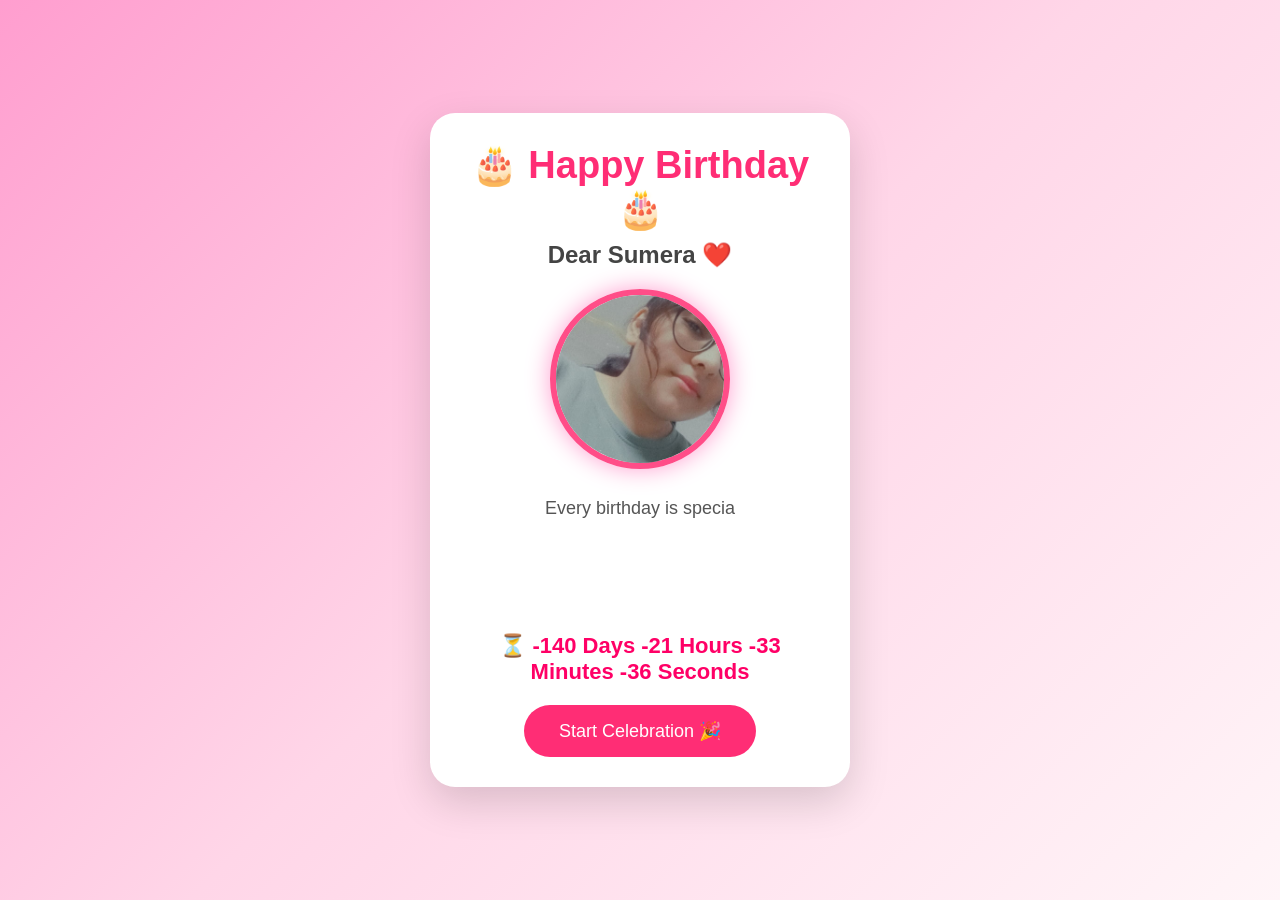
<file: index.html>
<!DOCTYPE html>
<html lang="en">
<head>
<meta charset="UTF-8">
<meta name="viewport" content="width=device-width, initial-scale=1.0">
<title>Happy Birthday Sumera ❤️</title>
<link rel="stylesheet" href="style.css">
</head>

<body>

<div class="hearts"></div>

<div class="container">

<h1>🎂 Happy Birthday 🎂</h1>

<h2>Dear Sumera ❤️</h2>

<img src="photo2.jpeg" class="profile">

<p id="typing"></p>

<div id="countdown"></div>

<a href="memories.html" class="btn">
Start Celebration 🎉
</a>

</div>

<script>
const text="Every birthday is special, but yours is my favourite. May Allah bless you with happiness, success and endless smiles. ❤️";

let i=0;

function typing(){
if(i<text.length){
document.getElementById("typing").innerHTML+=text.charAt(i);
i++;
setTimeout(typing,45);
}
}

typing();

const target=new Date("July 18, 2026 00:00:00").getTime();

setInterval(()=>{
const now=new Date().getTime();

const gap=target-now;

const d=Math.floor(gap/(1000*60*60*24));
const h=Math.floor((gap%(1000*60*60*24))/(1000*60*60));
const m=Math.floor((gap%(1000*60*60))/(1000*60));
const s=Math.floor((gap%(1000*60))/1000);

document.getElementById("countdown").innerHTML=
"⏳ "+d+" Days "+h+" Hours "+m+" Minutes "+s+" Seconds";

},1000);

for(let j=0;j<35;j++){

let heart=document.createElement("span");

heart.innerHTML="❤️";

heart.className="heart";

heart.style.left=Math.random()*100+"vw";

heart.style.animationDuration=(Math.random()*5+4)+"s";

document.body.appendChild(heart);

}
</script>

</body>
</html>
</file>
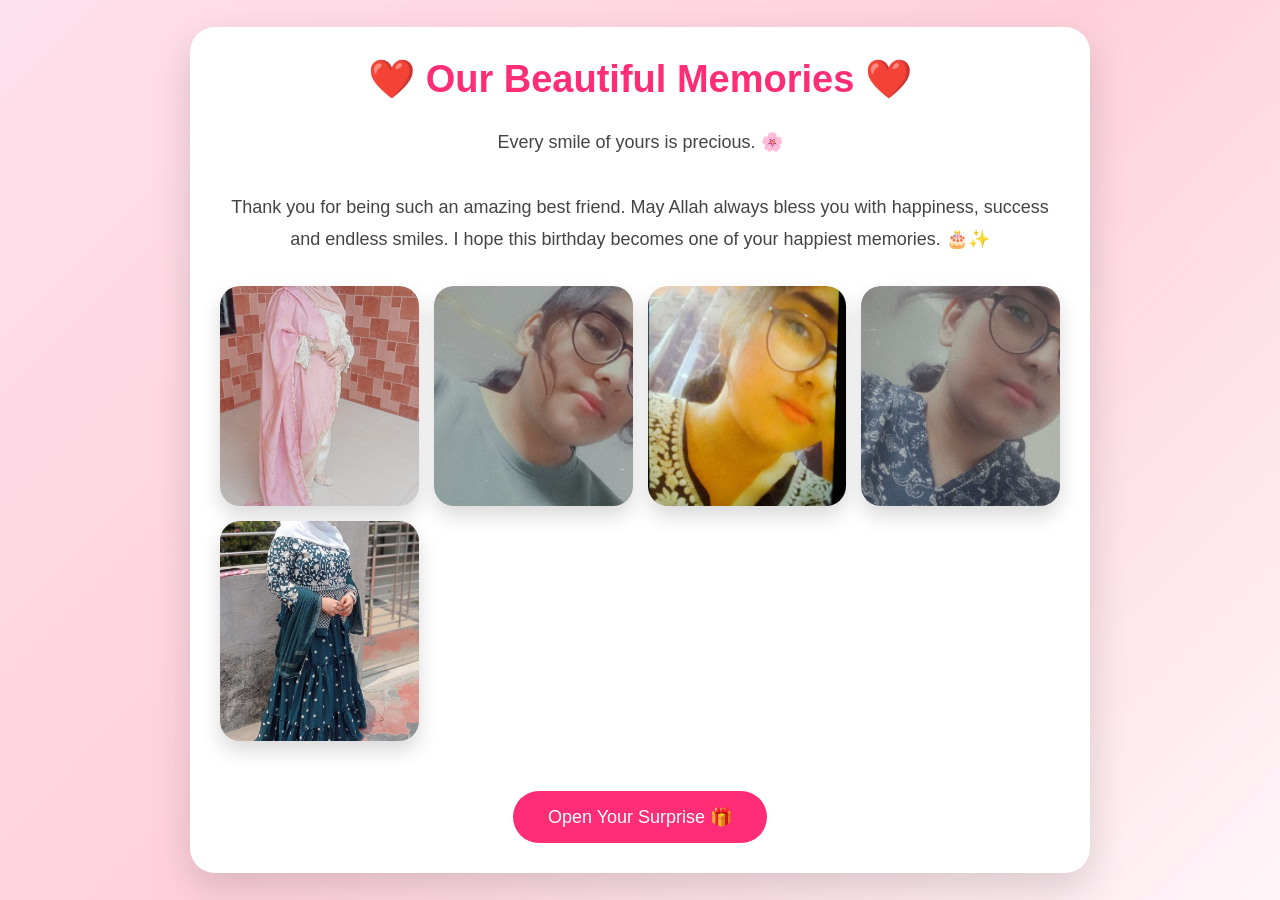
<file: memories.html>
<!DOCTYPE html>
<html lang="en">
<head>
<meta charset="UTF-8">
<meta name="viewport" content="width=device-width, initial-scale=1.0">
<title>Our Memories ❤️</title>
<link rel="stylesheet" href="style.css">

<style>
body{
background:linear-gradient(135deg,#ffe0ec,#ffd1dc,#fff5f8);
display:flex;
justify-content:center;
align-items:center;
min-height:100vh;
padding:20px;
}

.container{
max-width:900px;
width:100%;
}

.gallery{
display:grid;
grid-template-columns:repeat(auto-fit,minmax(180px,1fr));
gap:15px;
margin:30px 0;
}

.gallery img{
width:100%;
height:220px;
object-fit:cover;
border-radius:20px;
box-shadow:0 10px 20px rgba(0,0,0,.15);
transition:.4s;
}

.gallery img:hover{
transform:scale(1.05);
}

.message{
font-size:18px;
line-height:1.8;
margin:25px 0;
color:#444;
}

.btn{
display:inline-block;
margin-top:20px;
}
</style>

</head>
<body>

<div class="container">

<h1>❤️ Our Beautiful Memories ❤️</h1>

<p class="message">
Every smile of yours is precious. 🌸<br><br>
Thank you for being such an amazing best friend.
May Allah always bless you with happiness, success and endless smiles.
I hope this birthday becomes one of your happiest memories. 🎂✨
</p>

<div class="gallery">
<img src="photo1.jpeg">
<img src="photo2.jpeg">
<img src="photo3.jpeg">
<img src="photo4.jpeg">
<img src="photo5.jpeg">
</div>

<a href="surprise.html" class="btn">
Open Your Surprise 🎁
</a>

</div>

</body>
</html>
</file>
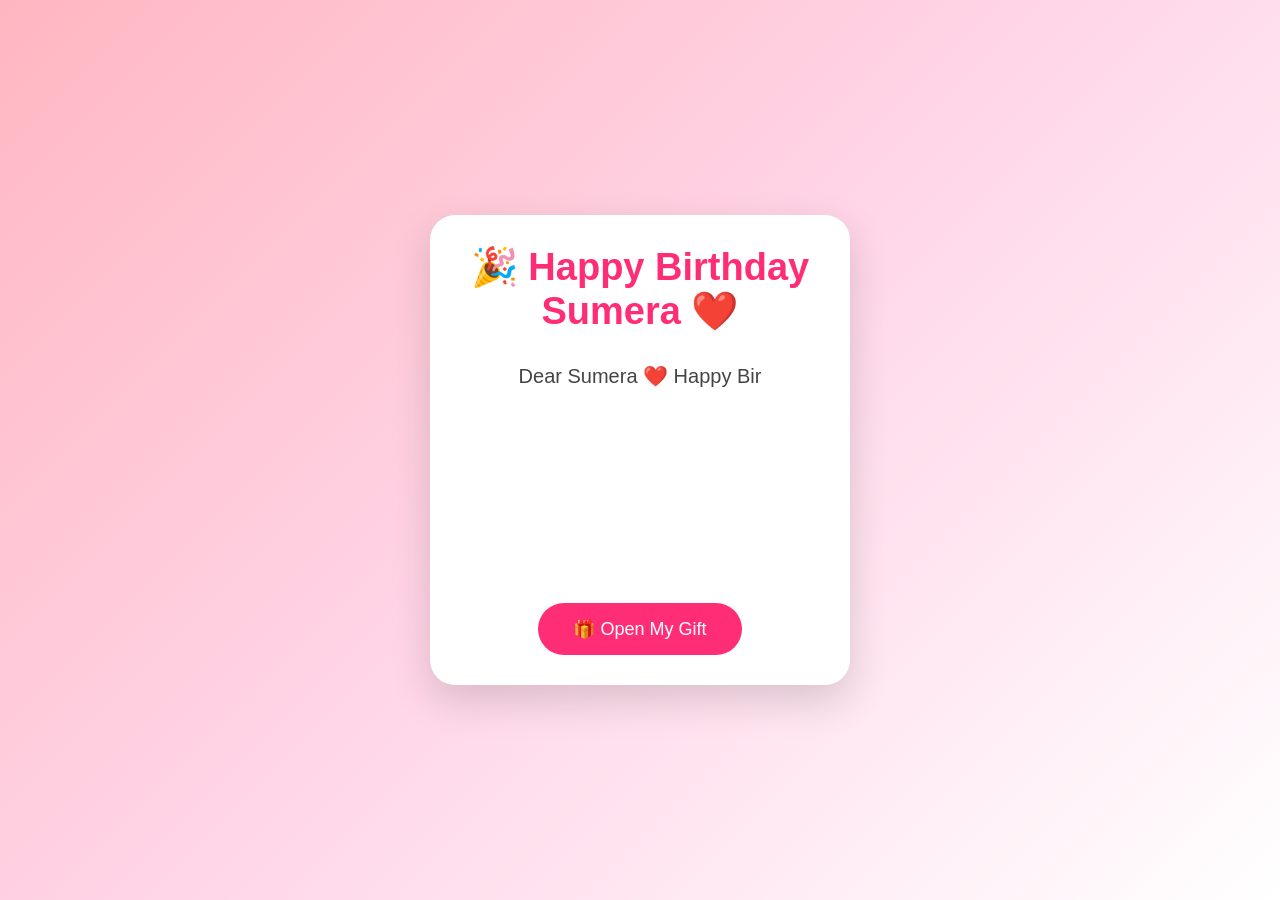
<file: surprise.html>
<!DOCTYPE html>
<html lang="en">
<head>
<meta charset="UTF-8">
<meta name="viewport" content="width=device-width, initial-scale=1.0">
<title>🎁 Surprise For Sumera</title>
<link rel="stylesheet" href="style.css">

<style>
body{
background:linear-gradient(135deg,#ffb6c1,#ffd6e8,#fff);
overflow:hidden;
}

.container{
text-align:center;
}

#letter{
font-size:20px;
line-height:1.8;
color:#444;
margin:25px 0;
min-height:220px;
}

button{
padding:15px 35px;
border:none;
border-radius:40px;
background:#ff2d75;
color:white;
font-size:18px;
cursor:pointer;
transition:.3s;
}

button:hover{
transform:scale(1.08);
background:#ff0055;
}

.confetti{
position:absolute;
top:-20px;
font-size:22px;
animation:fall 4s linear infinite;
}

@keyframes fall{
0%{transform:translateY(-50px) rotate(0);}
100%{transform:translateY(110vh) rotate(720deg);}
}
</style>
</head>

<body>

<div class="container">

<h1>🎉 Happy Birthday Sumera ❤️</h1>

<p id="letter"></p>

<button onclick="celebrate()">🎁 Open My Gift</button>

</div>

<script>

const msg =
`Dear Sumera ❤️

Happy Birthday!

May Allah bless you with happiness, success, good health and endless smiles.

Thank you for being such an amazing best friend.

Keep smiling, keep shining and never stop believing in yourself.

Enjoy your special day!

With Love,
Ahmad ❤️`;

let i=0;

function type(){
if(i<msg.length){
document.getElementById("letter").innerHTML+=msg.charAt(i);
i++;
setTimeout(type,40);
}
}

type();

function celebrate(){

for(let i=0;i<120;i++){

let c=document.createElement("div");

c.className="confetti";

c.innerHTML=["🎉","🎊","❤️","✨","🎈"][Math.floor(Math.random()*5)];

c.style.left=Math.random()*100+"vw";

c.style.animationDuration=(Math.random()*3+2)+"s";

document.body.appendChild(c);

}

alert("🎂 Happy Birthday Sumera! ❤️🥳");
}

</script>

</body>
</html>
</file>
<file: style.css>
*{
margin:0;
padding:0;
box-sizing:border-box;
font-family:'Poppins',sans-serif;
}

body{
background:linear-gradient(135deg,#ff9ecf,#ffd6e8,#fff5f8);
height:100vh;
display:flex;
justify-content:center;
align-items:center;
overflow:hidden;
}

.container{
width:90%;
max-width:420px;
background:#fff;
padding:30px;
border-radius:25px;
text-align:center;
box-shadow:0 15px 40px rgba(0,0,0,.15);
animation:pop .8s ease;
z-index:2;
}

h1{
font-size:38px;
color:#ff2d75;
margin-bottom:10px;
}

h2{
color:#444;
margin-bottom:20px;
}

.profile{
width:180px;
height:180px;
border-radius:50%;
object-fit:cover;
border:6px solid #ff4d88;
margin-bottom:20px;
box-shadow:0 0 25px #ff9ecf;
}

p{
font-size:18px;
line-height:1.7;
color:#555;
min-height:120px;
}

#countdown{
margin:20px 0;
font-size:22px;
font-weight:bold;
color:#ff0066;
}

.btn{
display:inline-block;
padding:15px 35px;
background:#ff2d75;
color:#fff;
text-decoration:none;
border-radius:40px;
font-size:18px;
transition:.3s;
}

.btn:hover{
background:#ff0055;
transform:scale(1.08);
}

.heart{
position:absolute;
font-size:22px;
top:-50px;
animation:fall linear infinite;
}

@keyframes fall{
0%{
transform:translateY(-100px);
opacity:1;
}
100%{
transform:translateY(120vh);
opacity:0;
}
}

@keyframes pop{
from{
transform:scale(.7);
opacity:0;
}
to{
transform:scale(1);
opacity:1;
}
}
</file>
